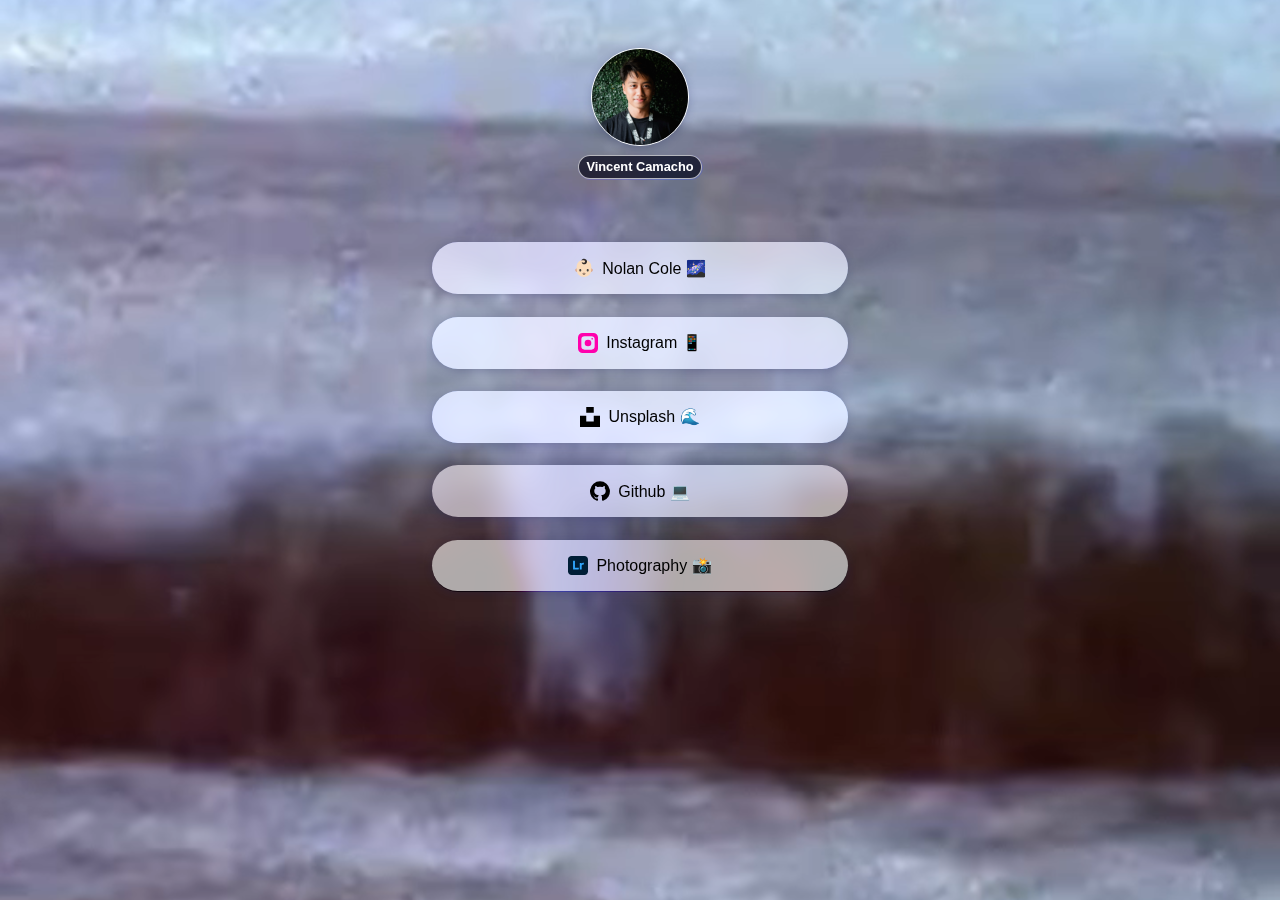
<file: index-video.html>
<!doctype html>
<html>
<!-- index-video -->

<head>
  <meta charset="utf-8" />
  <title>Vincent Camacho - Links</title>
  <link rel="stylesheet" href="./index.css" />
</head>

<body>
  <video autoplay muted loop playsinline>
    <source src="./images/bg.mp4" type="video/mp4; codecs=hvc1">
    <source src="./images/bg.webm" type="video/webm; codecs=vp9">
  </video>
  <main>
    <header>
      <img src="./images/profilepicsmall.jpg" />
      <h1>Vincent Camacho</h1>
    </header>
    <ul>
      <li>
        <a href="https://nolansbabyshower.vercel.app" target="_blank">
          <img src="./images/nolan.svg" alt="Nolan" width="20" />
          Nolan Cole 🌌
        </a>
      </li>
      <li>
        <a href="https://www.instagram.com/joyousdevil/" target="_blank">
          <img src="./images/instagram.svg" alt="Instagram" width="20" />
          Instagram 📱
        </a>
      </li>
      <li>
        <a href="https://unsplash.com/@joyousdevil" target="_blank">
          <img src="./images/unsplash.svg" alt="Unsplash" width="20" />
          Unsplash 🌊
        </a>
      </li>
      <li>
        <a href="https://github.com/joyousdevil" target="_blank">
          <img src="./images/github.svg" alt="Github" width="20" />
          Github 💻
        </a>
      </li>
      <li>
        <a href="https://jnvphoto.myportfolio.com/" target="_blank">
          <img src="./images/lightroom.svg" alt="Portfolio" width="20" />
          Photography 📸
        </a>
      </li>
    </ul>
  </main>
</body>

</html>
</file>
<file: index.css>
body,
html {
  margin: 0;
  padding: 0;
  font-family: 'Open Sans', sans-serif;
  color: #fff;
}

body {
  background: url(./images/bg01.jpg) no-repeat center center fixed;
  background-size: cover;
}

#vanta {
  z-index: 0;
  position: absolute;
  left: 0;
  top: 0;
  width: 100%;
  height: 100%;
}

video {
  z-index: 0;
  position: absolute;
  left: 0;
  top: 0;
  width: 100%;
  height: 100%;
  object-fit: cover;
}

main {
  position: relative;
}

main.animated {
  opacity: 0;
  filter: blur(10px);
  transition: opacity 2s ease-in-out, filter 2s ease-in-out;
}

header {
  margin-top: 3em;
  text-align: center;
  display: flex;
  flex-direction: column;
  align-items: center;
}

header>img {
  width: 6em;
  height: 6em;
  border-radius: 100%;
  border: 1px solid #fff;
  box-shadow: rgb(28 32 93 / 24%) 0px 2px 8px 0px;
}

header>h1 {
  display: inline-block;
  font-size: 0.8em;
  font-weight: bold;
  border-radius: 1em;
  background-color: #000a;
  color: #fff;
  padding: 0.3em 0.6em;
  border: 1px solid #fffa;
  backdrop-filter: blur(10px) saturate(160%) contrast(180%);
  -webkit-backdrop-filter: blur(10px) saturate(160%) contrast(180%);
}

ul {
  box-sizing: border-box;
  list-style: none;
  margin: 0 auto;
  padding: 2em;
  max-width: 480px;
}

ul>li {
  background-color: #fffa;
  backdrop-filter: blur(10px) saturate(160%) contrast(180%);
  -webkit-backdrop-filter: blur(10px) saturate(160%) contrast(180%);
  border-radius: 10em;
  margin: 1.4em 0;
  box-shadow: rgb(28 32 93 / 24%) 0px 2px 8px 0px;
}

ul>li>a {
  display: flex;
  flex-direction: row;
  justify-content: center;
  align-items: center;
  gap: 0.5em;
  padding: 1em;
}

a {
  color: black;
  text-decoration: none;
}
</file>
